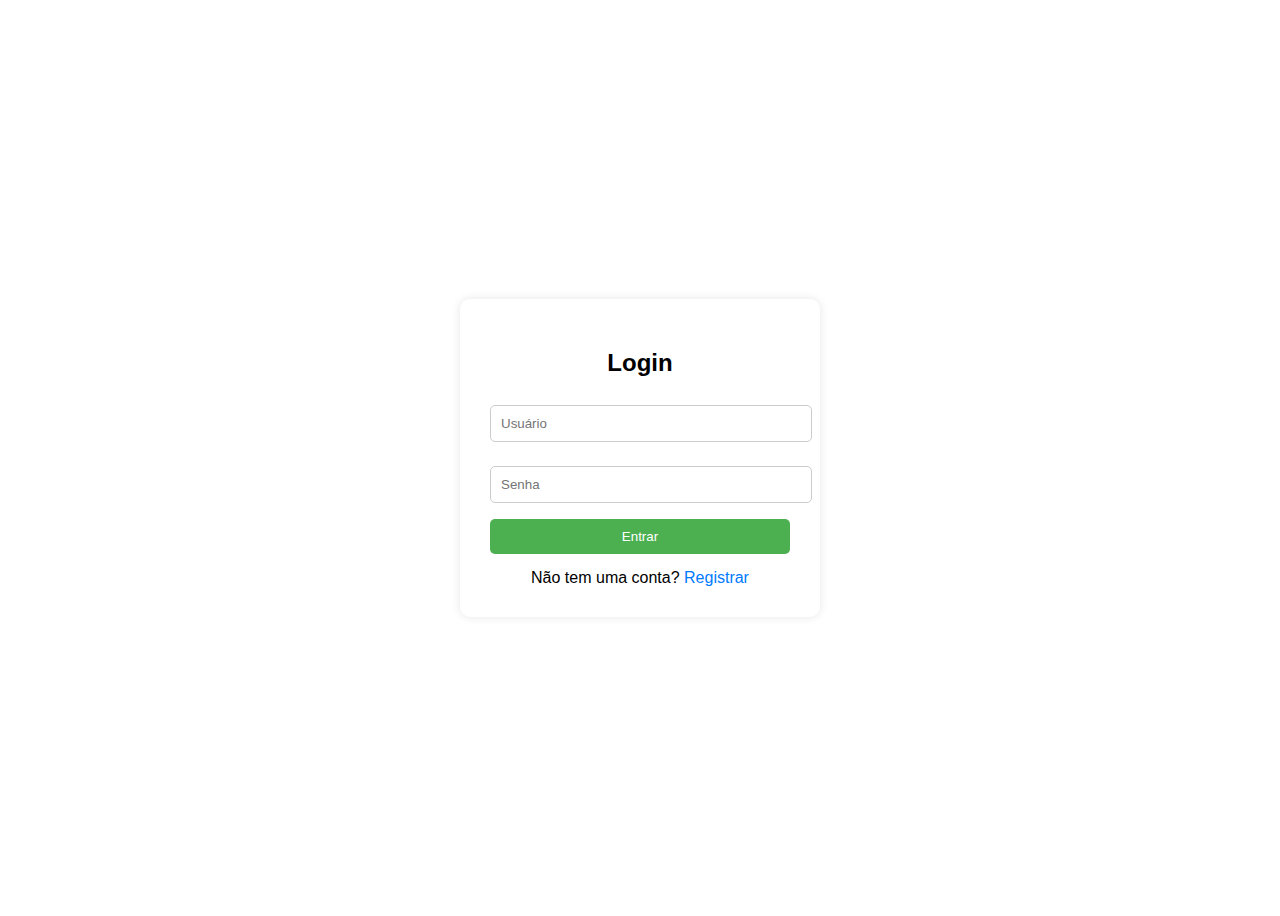
<file: Paginas/login.html>
<!DOCTYPE html>
<html lang="pt-br">
<head>
    <meta charset="UTF-8">
    <meta name="viewport" content="width=device-width, initial-scale=1.0">
    <title>Login</title>
    <link rel="stylesheet" href="../css/style-login.css">
</head>
<body>
    <div class="container" id="loginForm">
  <h2><a style="text-decoration: none; color: black;" href="../index.html">Login</a></h2>
  <form>
    <input type="text" placeholder="Usuário" required>
    <input type="password" placeholder="Senha" required>
    <input type="submit" value="Entrar">
  </form>
  <div class="switch">
    Não tem uma conta? <a onclick="mostrarRegistro()">Registrar</a>
  </div>
</div>

<div class="container" id="registerForm" style="display: none;">
  <h2><a style="text-decoration: none; color: black;" href="Sobre.html">Registro</a></h2>
  <form>
    <input type="text" placeholder="Nome de usuário" required>
    <input type="email" placeholder="Email" required>
    <input type="password" placeholder="Senha" required>
    <input type="submit" value="Registrar">
  </form>
  <div class="switch">
    Já tem uma conta? <a onclick="mostrarLogin()">Fazer login</a>
  </div>
</div>

<script>
  function mostrarRegistro() {
    document.getElementById("loginForm").style.display = "none";
    document.getElementById("registerForm").style.display = "block";
  }

  function mostrarLogin() {
    document.getElementById("registerForm").style.display = "none";
    document.getElementById("loginForm").style.display = "block";
  }
</script>
</body>
</html>
</file>
<file: css/style-login.css>
body {
        font-family: Arial, sans-serif;
        background-color:white;
        display: flex;
        justify-content: center;
        align-items: center;
        height: 100vh;
    }

    .container {
        background-color: white;
        padding: 30px;
        border-radius: 10px;
        box-shadow: 0 0 10px rgba(0, 0, 0, 0.1);
        width: 300px;
    }

    h2 {
        text-align: center;
        margin-bottom: 20px;
    }

    input[type="text"],
    input[type="password"],
    input[type="email"] {
        width: 100%;
        padding: 10px;
        margin: 8px 0 16px;
        border: 1px solid #ccc;
        border-radius: 5px;
    }

    input[type="submit"] {
        background-color: #4CAF50;
        color: white;
        padding: 10px;
        width: 100%;
        border: none;
        border-radius: 5px;
        cursor: pointer;
    }

    input[type="submit"]:hover {
        background-color: #45a049;
    }

    .switch {
        text-align: center;
        margin-top: 15px;
    }

    .switch a {
        color: #007BFF;
        cursor: pointer;
        text-decoration: none;
    }
</file>
